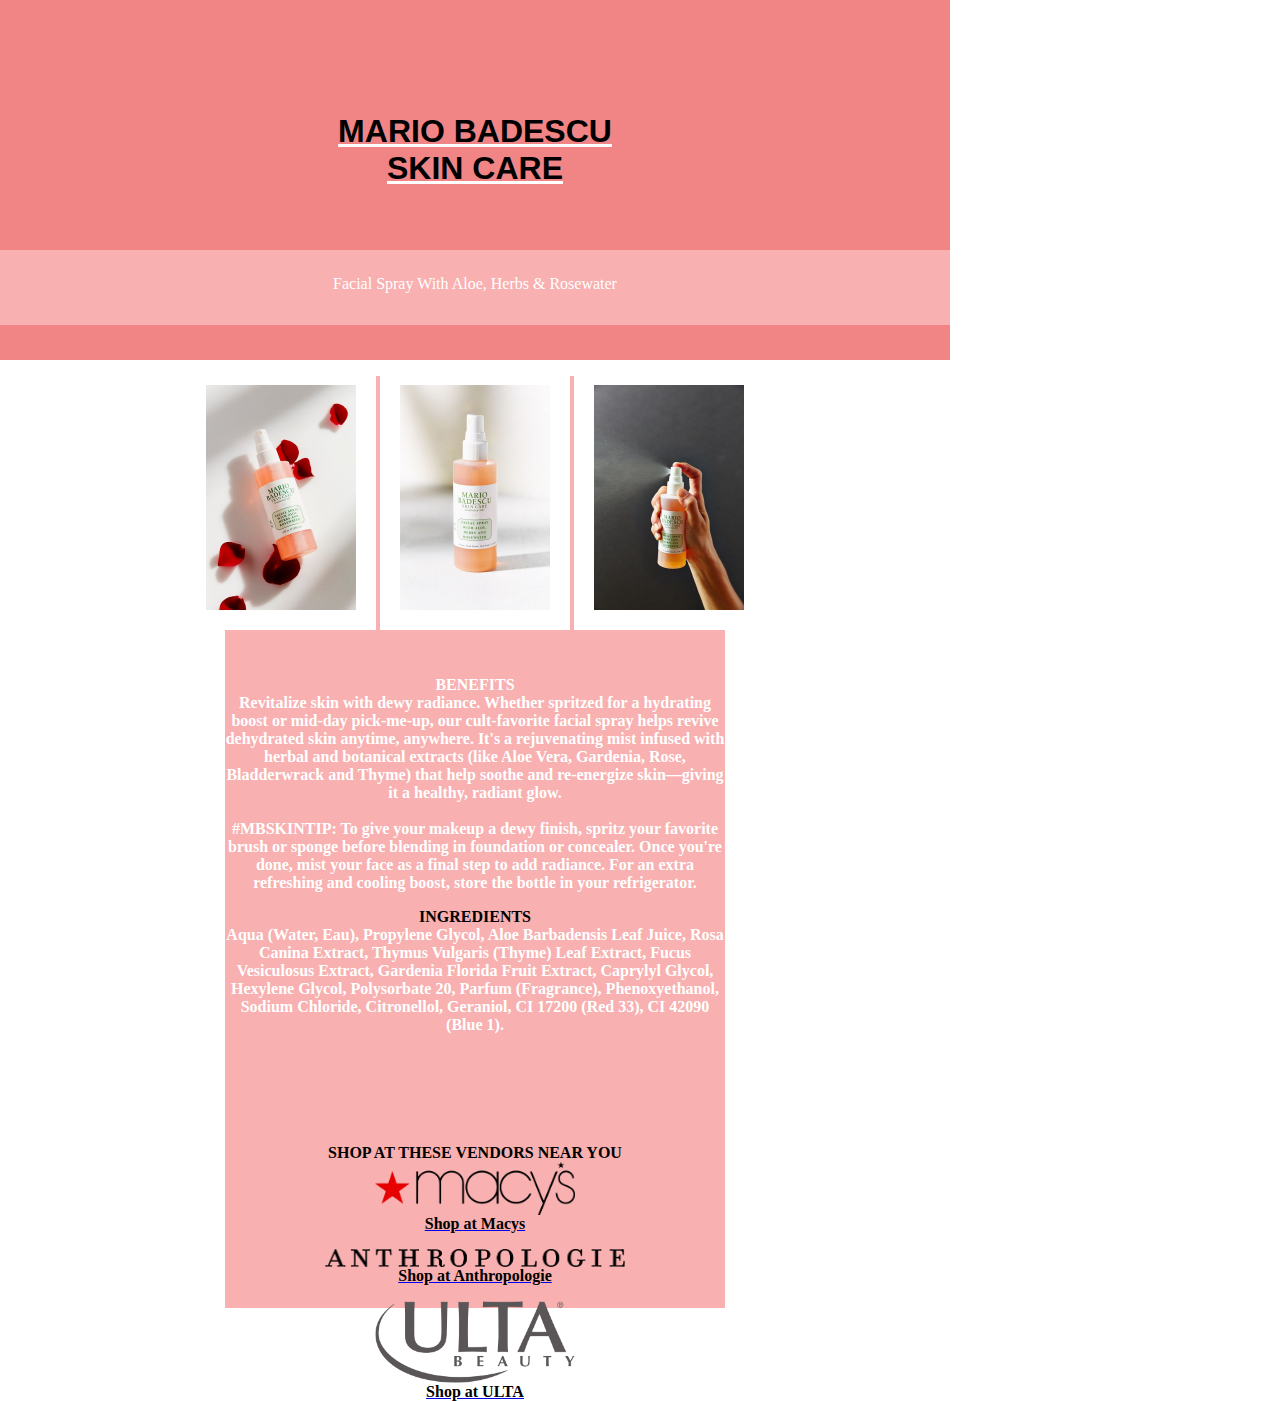
<file: Project03/Project III-Product Page Index.html>
<!DOCTYPE html>
<html>
<head>
	<title> Project III-Product Page </title>
	<link rel="stylesheet" type="text/css" href="Project III-Product Page Style.css">
</head>

<body>
	<div id="main"> <!--our main div tag mom--> 


		<div id="peach"> <!--this opens peach div-->
			<a class="centered" href="
			https://www.mariobadescu.com/product/facial-spray-with-aloe-herbs-and-rosewater#?tab=learnmore"target="_blank"><H4>MARIO BADESCU<br>
		SKIN CARE</H4></a>
		</div> <!--this closes peach div-->

		<div class="left"id="pink"> <!--this opens pink div child-->
			<p id="text-block" id="imagery" class="centered"style="color: white;"class="centered"> 
				Facial Spray With Aloe, Herbs & Rosewater<em></em>
					<br/>
					<br/>
					<br/>
					<br/>
				<br/>
	<img style="width:150px; border: 20px solid white;" src="mariobadescu1.jpg">
	<img style="width:150px; border: 20px solid white;" src="mariobadescu2.jpg">
	<img style="width:150px; border: 20px solid white;" src="mariobadescu3.jpg">
	</div> <!--this closes pink div-->
			</p>

		<div id="white"> <!--this opens white div-->
			<a class="centered" style="color: white;" ><strong/>BENEFITS<strong/>

	<p id="text-block" id="imagery" class="centered"style="color: white;">Revitalize skin with dewy radiance. Whether spritzed for a hydrating boost or mid-day pick-me-up, our cult-favorite facial spray helps revive dehydrated skin anytime, anywhere. It's a rejuvenating mist infused with herbal and botanical extracts (like Aloe Vera, Gardenia, Rose, Bladderwrack and Thyme) that help soothe and re-energize skin—giving it a healthy, radiant glow.
<br>
<br>
#MBSKINTIP: 
To give your makeup a dewy finish, spritz your favorite brush or sponge before blending in foundation or concealer. Once you're done, mist your face as a final step to add radiance. For an extra refreshing and cooling boost, store the bottle in your refrigerator.
</p>

<p>
	<div id="Ingredients"> <!--this opens peach div-->
			<a class="centered" style="color: white;" ><strong/>INGREDIENTS<strong/>

	<p id="text-block" id="imagery" class="centered"style="color: white;">Aqua (Water, Eau), Propylene Glycol, Aloe Barbadensis Leaf Juice, Rosa Canina Extract, Thymus Vulgaris (Thyme) Leaf Extract, Fucus Vesiculosus Extract, Gardenia Florida Fruit Extract, Caprylyl Glycol, Hexylene Glycol, Polysorbate 20, Parfum (Fragrance), Phenoxyethanol, Sodium Chloride, Citronellol, Geraniol, CI 17200 (Red 33), CI 42090 (Blue 1).
</p>
</a>
	</div> <!--this closes peach div-->
<div id="Ingredients"> <!--this opens peach div-->
	<BR/>
	<BR/>
			<a class="centered" style="color: white;" ><strong/>SHOP AT THESE VENDORS NEAR YOU<strong/>
<div id="vendors" id="imagery" class="centered"style="color: white;"> <!--this opens vendors div-->
	<img class="centered"style="width:200px; border: 0px ;" src="macys.png">
<a href="https://www.macys.com/shop/product/mario-badescu-facial-spray-with-aloe-herbs-rosewater-8-oz.?ID=5880547"><strong> Shop at Macys</strong></a>
</p>
<p >
	<img class="centered"style="width:300px; border: 0px ;" src="anthro.png">
<a href="https://www.anthropologie.com/shop/mario-badescu-facial-spray"> <strong> Shop at Anthropologie</strong></a>
</p>
<p >
	<img class="centered"style="width:200px; border: 0px ;" src="ulta.png">
<a href="https://www.ulta.com/facial-spray-with-aloe-herbs-rosewater?productId=xlsImpprod6200727"><strong> Shop at ULTA</strong></a>
</p>
</a>
	</div>
		









	</div> <!--closes main div tag-->


</body>
</html>
</file>
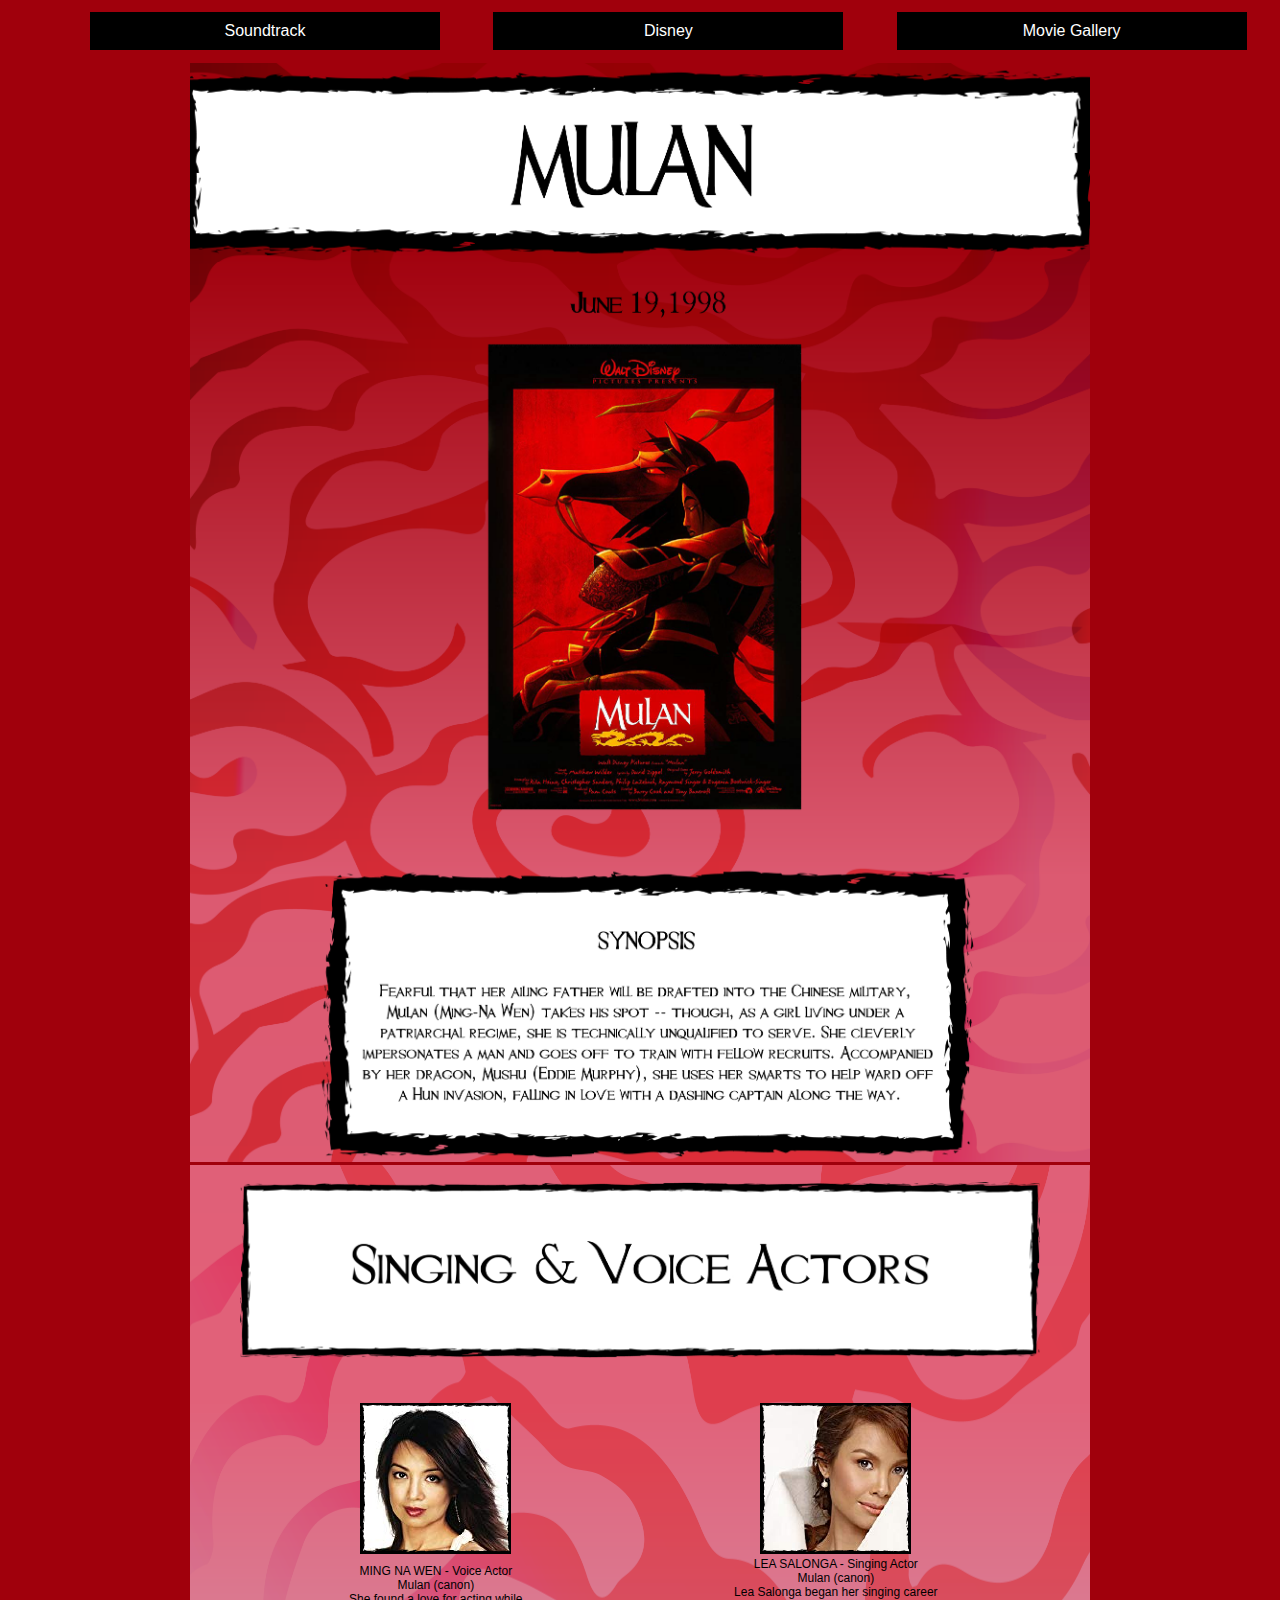
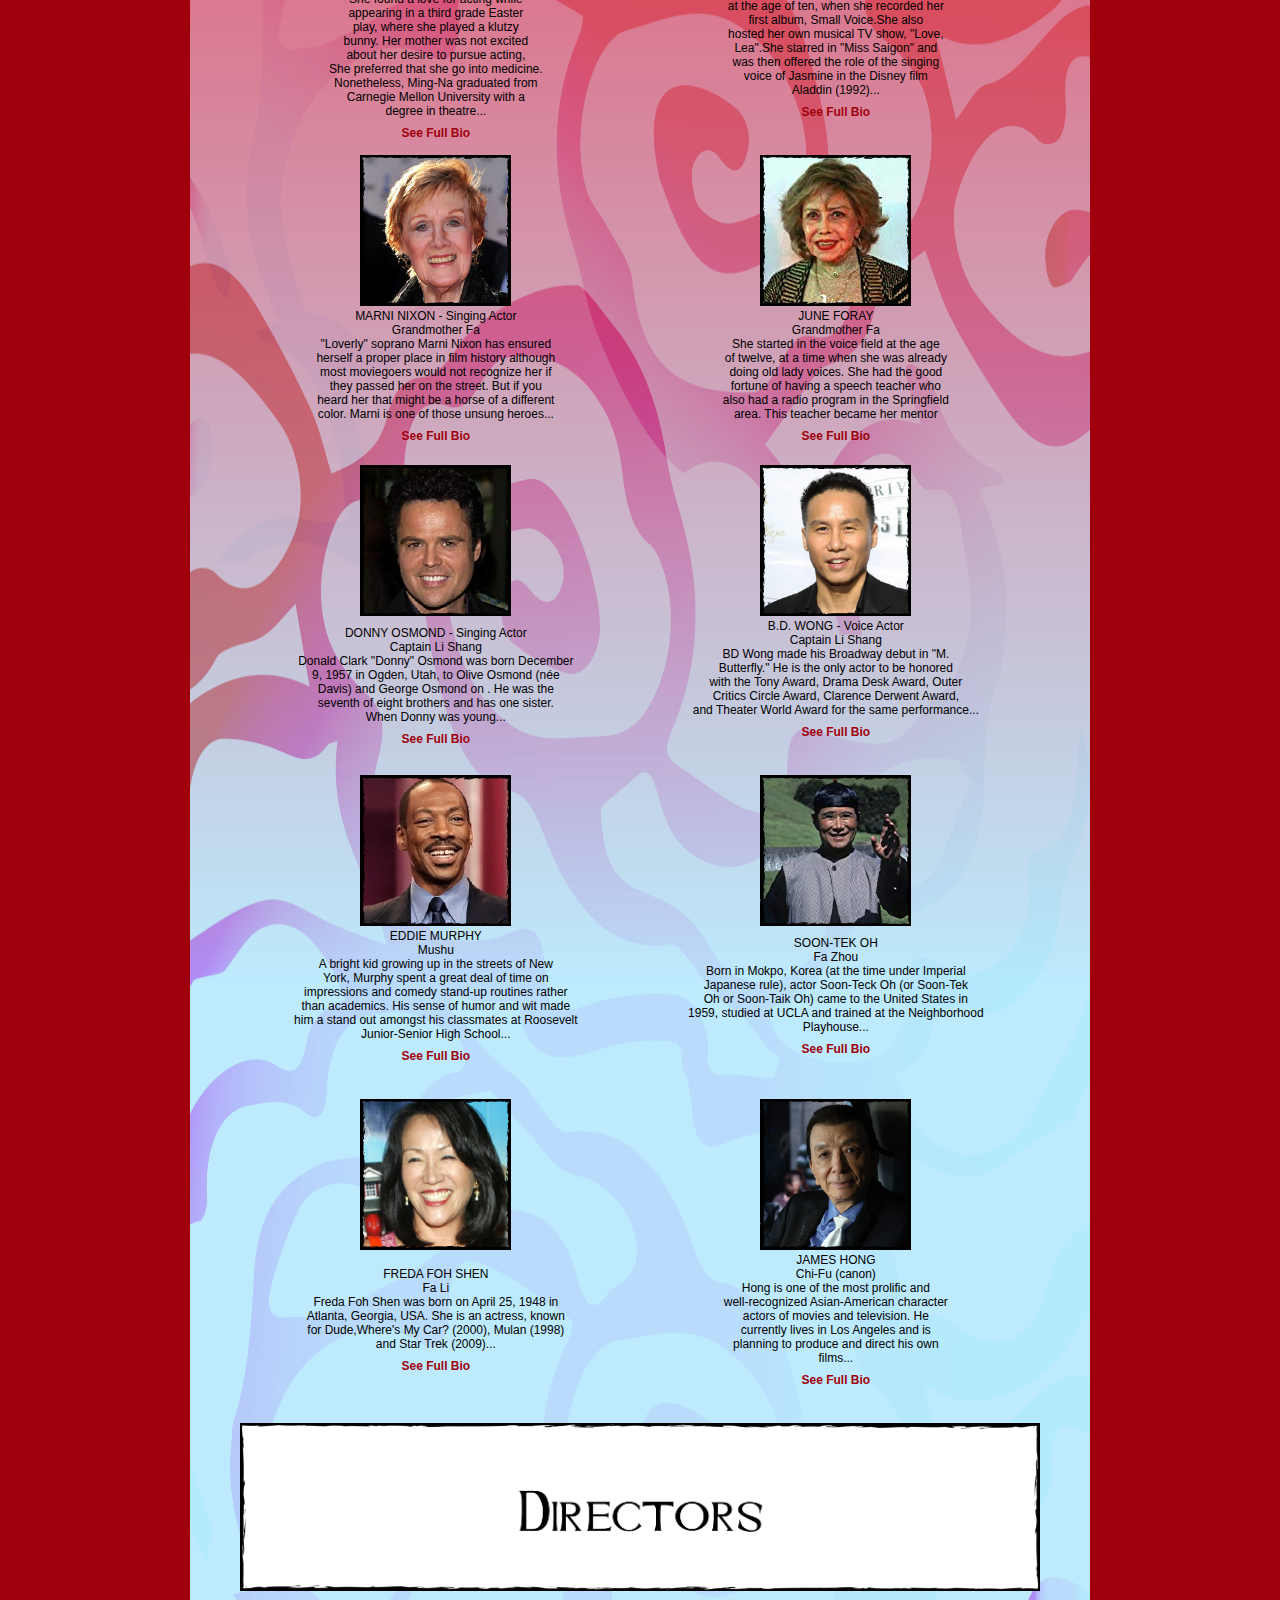
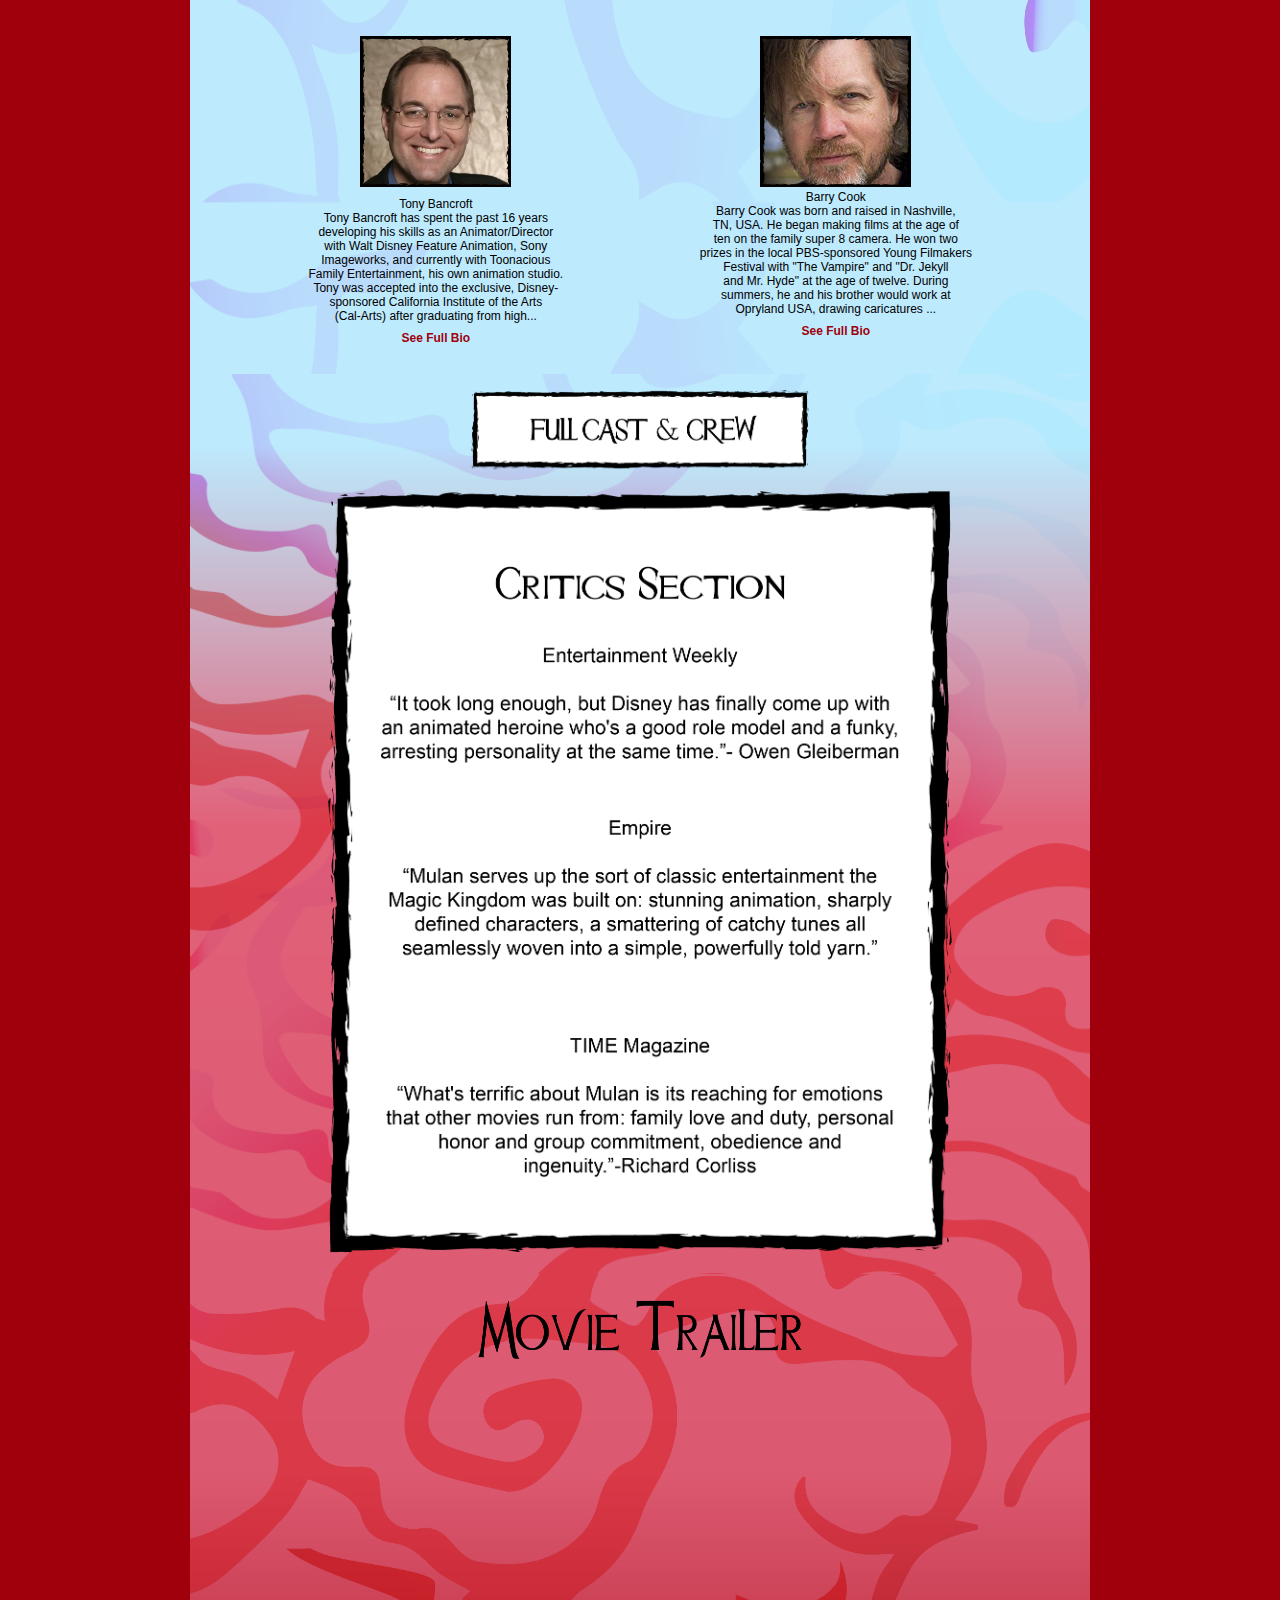
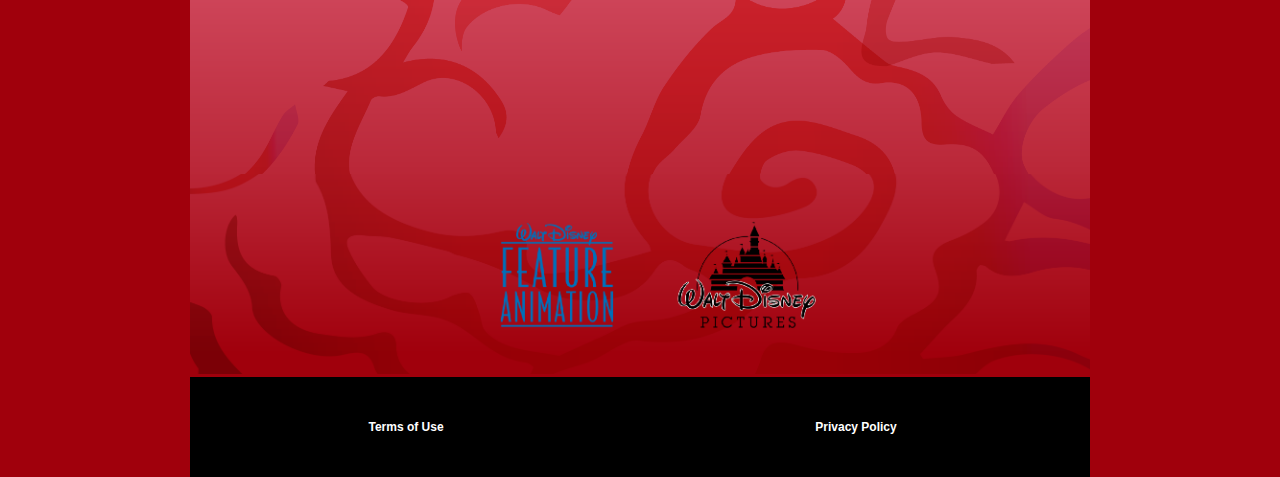
<file: Project07/Mulan Movie Desktop.html>
<!DOCTYPE html>
<html>
<head>
	<title></title>
	<link rel="stylesheet" type="text/css" href="MulanCSS.css">
</head>
<body>
	<!--This is my link navigation area-->
	<div id="navigation"> 
			<ul>
				<a id="myLink" href="https://www.imdb.com/title/tt0120762/soundtrack" target="blank">
					<li>Soundtrack</li>
				</a>
				<a id="myLink" href="https://movies.disney.com/mulan" target="_blank">
					<li>Disney</li>
				</a>
				<a id="myLink" href="https://www.imdb.com/title/tt0120762/mediaindex" target="_blank">
					<li>Movie Gallery</li>
				</a>
</ul>
<!--This is my header area-->
	<div class="centeredandwidth" id="header">
		<p class="centeredandwidth">
			<img style="width:900px;"src="images/Header.png"/>
		</p>
	</div>
	<!--This is my Movie Poster area-->
	<div class="centeredandwidth" id="Poster">
		<p class="centeredandwidth">
			<img style="width:900px;"src="images/Poster.png"/>
		</p>
</div>
<!--This is my Synopsis area-->
	<div class="centeredandwidth" id="Synopsis" >
		<p class="centeredandwidth">
		<img style="width:900px;"src="images/Synopsis.png"/>
		<img style="width:900px;" height="2700px"; src="images/BgActors.png"/>
	</p></div>
<!--This is my big borderless table area-->
	<table align="center" cellspacing="0" cellpadding="0" border="0" bordercolor="pink">
		<tr align="center"> 
			<td colspan='2'><img style="width:800px"; src="images/SingVoiceActors.png"/></td>
			</tr>
			<tr align="center">
			<td colspan='2'> 
			<br>
			<br>
			<br>
		</td>
		</tr>
		<tr align="center">
			<td><img src="images/2.png"/></td>
			<td><img src="images/1.png"/></td> 
			 <!--Table Row 1-->
		<tr align="center">
			<td>MING NA WEN - Voice Actor<br> 
			Mulan (canon)<br> 
			She found a love for acting while <br>
			appearing in a third grade Easter<br>
			play, where she played a klutzy<br>
			bunny. Her mother was not excited<br>
			about her desire to pursue acting,<br>
			She preferred that she go into medicine.<br>
			Nonetheless, Ming-Na graduated from<br>
	 		Carnegie Mellon University with a <br>
			degree in theatre...
		<a class="centered" href="
			https://www.imdb.com/name/nm0001840/bio?ref_=nm_ov_bio_sm"><H1>See Full Bio</H1></a>
			</td>
			<td>LEA SALONGA - Singing Actor<br> 
			Mulan (canon)<br> 
			Lea Salonga began her singing career<br> 
			at the age of ten, when she recorded her<br> 
			first album, Small Voice.She also <br> 
			hosted her own musical TV show, "Love,  <br> 
			Lea".She starred in "Miss Saigon" and  <br>  
			was then offered the role of the singing<br> 
			voice of Jasmine in the Disney film<br> 
			Aladdin (1992)...
			<a class="centered" href="
			https://www.imdb.com/name/nm0758964/bio?ref_=nm_ov_bio_sm"><H1>See Full Bio</H1></a><br> 
			<br> 
			 <!-- Table Row 2-->
				<tr align="center">
			<td><img src="images/3.png"/></td>
			<td><img src="images/4.png"/></td>
				<tr align="center">
			<td>MARNI NIXON - Singing Actor<br> 
			Grandmother Fa<br>
			"Loverly" soprano Marni Nixon has ensured<br> 
			herself a proper place in film history although <br> 
			most moviegoers would not recognize her if<br> 
			they passed her on the street. But if you<br> 
			heard her that might be a horse of a different<br>
			color. Marni is one of those unsung heroes...<br>
			<a class="centered" href="
			https://www.imdb.com/name/nm0633262/"><H1>See Full Bio</H1></a><br>
		</td>
			<td>JUNE FORAY<br> 
			Grandmother Fa<br>
			She started in the voice field at the age<br>
			of twelve, at a time when she was already<br>
			doing old lady voices. She had the good<br>
			fortune of having a speech teacher who<br>
			also had a radio program in the Springfield<br>
			area. This teacher became her mentor<br>
			<a class="centered" href="
			https://www.imdb.com/name/nm0004931/bio?ref_=nm_ov_bio_sm"><H1>See Full Bio</H1></a><br></td>
		<!-- Table Row 3-->
				<tr align="center">
			<td><img src="images/5.png"/></td>
			<td><img src="images/6.png"/></td>
				<tr align="center">
			<td>DONNY OSMOND - Singing Actor<br>
			Captain Li Shang<br>
			Donald Clark "Donny" Osmond was born December<br>
			9, 1957 in Ogden, Utah, to Olive Osmond (née<br>
			Davis) and George Osmond on . He was the <br>
			seventh of eight brothers and has one sister.<br>
			When Donny was young... <a class="centered" href="
			https://www.imdb.com/name/nm0005287/bio?ref_=nm_ov_bio_sm"><H1>See Full Bio</H1></a><br></td>
			<td>B.D. WONG - Voice Actor <br>
			Captain Li Shang<br>
			BD Wong made his Broadway debut in "M.<br>
			Butterfly." He is the only actor to be honored<br>
			with the Tony Award, Drama Desk Award, Outer<br>
			Critics Circle Award, Clarence Derwent Award, <br>
			and Theater World Award for the same performance...<br>
			<a class="centered" href="
			https://www.imdb.com/name/nm0000703/bio?ref_=nm_ov_bio_sm"><H1>See Full Bio</H1></a><br><br>
		</tr>
		<!-- Table Row 4-->
				<tr align="center">
			<td><img src="images/7.png"/></td>
			<td><img src="images/8.png"/></td>
				<tr align="center">
			<td>EDDIE MURPHY<br> 
			Mushu<br>
			A bright kid growing up in the streets of New <br>
			York, Murphy spent a great deal of time on <br>
			impressions and comedy stand-up routines rather <br>
			than academics. His sense of humor and wit made <br>
			him a stand out amongst his classmates at Roosevelt <br>
			Junior-Senior High School...<a class="centered" href="
			https://www.imdb.com/name/nm0000552/bio?ref_=nm_ov_bio_sm"><H1>See Full Bio</H1></a><br><br>
			</td>
			<td>SOON-TEK OH<br> 
			Fa Zhou<br>
			Born in Mokpo, Korea (at the time under Imperial<br>
			Japanese rule), actor Soon-Teck Oh (or Soon-Tek <br>
			Oh or Soon-Taik Oh) came to the United States in <br>
			1959, studied at UCLA and trained at the Neighborhood<br>
			Playhouse...<a class="centered" href="
			https://www.imdb.com/name/nm0644902/bio?ref_=nm_ov_bio_sm"><H1>See Full Bio</H1></a><br><br>
		</tr> 
		<!-- Table Row 5-->
				<tr align="center">
			<td><img src="images/9.png"/></td>
			<td><img src="images/10.png"/></td>
				<tr align="center">
			<td>FREDA FOH SHEN<br>
			Fa Li<br>
			Freda Foh Shen was born on April 25, 1948 in <br>
			Atlanta, Georgia, USA. She is an actress, known<br>
			for Dude,Where's My Car? (2000), Mulan (1998)<br>
			and Star Trek (2009)...<a class="centered" href="
			https://www.imdb.com/name/nm0791467/bio?ref_=nm_ov_bio_sm"><H1>See Full Bio</H1></a><br><br>
		</td>
			<td>JAMES HONG <br>
			Chi-Fu (canon)<br>
			Hong is one of the most prolific and<br>
			well-recognized Asian-American character<br>
			actors of movies and television. He<br>
			currently lives in Los Angeles and is<br>
			planning to produce and direct his own <br>
			films...<a class="centered" href="
			https://www.imdb.com/name/nm0393222/bio?ref_=nm_ov_bio_sm"><H1>See Full Bio</H1></a><br><br>
		</tr> 
		<tr align="center"> 
			<td colspan='2'><img style="width:800px"; src="images/Directors.png"/></td>
		</tr> 
		<tr align="center">
			<td colspan='2'> 
			<br>
			<br>
			<br>
		</td>
		</tr>
				<tr align="center">
		<!-- Table Row 5-->
				<tr align="center">
			<td><img src="images/11.png"/></td>
			<td><img src="images/12.png"/></td>
				<tr align="center">
			<td>Tony Bancroft<br>
			Tony Bancroft has spent the past 16 years<br>
			developing his skills as an Animator/Director<br>
			with Walt Disney Feature Animation, Sony<br>
			Imageworks, and currently with Toonacious<br>
			Family Entertainment, his own animation studio.<br> 
			Tony was accepted into the exclusive, Disney-<br> 
			sponsored California Institute of the Arts <br> 
			(Cal-Arts) after graduating from high...<br> 
			<a class="centered" href="
			https://www.imdb.com/name/nm0051643/bio?ref_=nm_ov_bio_sm"><H1>See Full Bio</H1></a><br></td>
			<td>Barry Cook<br>
			Barry Cook was born and raised in Nashville,<br>
			TN, USA. He began making films at the age of<br>
			ten on the family super 8 camera. He won two <br>
			prizes in the local PBS-sponsored Young Filmakers<br>
			Festival with "The Vampire" and "Dr. Jekyll<br>
			and Mr. Hyde" at the age of twelve. During <br>
			summers, he and his brother would work at <br>
			Opryland USA, drawing caricatures ...<br>
			<a class="centered" href="
			https://www.imdb.com/name/nm0176905/bio?ref_=nm_ov_bio_sm"><H1>See Full Bio</H1></a><br><br>
		</tr> 
		</table>
		<!--This is my Fullcast&crew area-->
		<div class="centeredandwidth" id="FullCast"><a href="https://www.imdb.com/title/tt0120762/fullcredits/?ref_=tt_ov_st_sm">
  <img src="images/FullCast&CrewSection.png"  style="width:900px;border:0">
</a></div>
<!--This is my Critics area-->
	<div class="centeredandwidth" id="Critics">
		<p class="centeredandwidth">
			<img style="width:900px;"src="images/Critics.png"/>
</p>
</div>
<!--This is my MovieTrailer area-->
	<div class="centeredandwidth" id="MovieTrailer">
		<p class="centeredandwidth">
			<img style="width:900px; height:500px;" src="images/MovieTrailer.png"/>
	<br>
	<!--This is my MovieTrailer area-->
	<iframe class="movie" width="400" height="300" src="https://www.youtube.com/embed/N9FbeVTWrKM" frameborder="0" allow="accelerometer; autoplay; encrypted-media; gyroscope; picture-in-picture" allowfullscreen></iframe>
		</p>
	</div>
<!--This is my Logos area-->
	<div class="centeredandwidth" id="Logos">
		<p class="centeredandwidth">
			<img style="width:900px;"src="images/Logos.png"/>
		</p>
	<table style="width: 900px; height: 100px;" align="center" bgcolor="black" cellspacing="0" cellpadding="0" border="0" bordercolor="black">
		<tr align="center">
			<td><a class="centered" href="
			https://disneytermsofuse.com/"><H2>Terms of Use</H2></a></td>
			<td><a class="centered" href="
			https://privacy.thewaltdisneycompany.com/en/"><H2>Privacy Policy</H2></a></td>
			</tr>
		</table>
	</body>
</html>
</file>
<file: Project03/Project III-Product Page Style.css>
body{
	margin: 0;
	padding: 0;
}
#main{
	width: 950px;
	background-color: #ffffff;
	margin: 0;
	padding: 0;
	}

#peach{
	width:950px;
	height: 300px;
	background-color: #f18585;
	position: centered;
	top:0;
	padding-top: 60px;
	left:350px;
	margin: 0 auto;
}

#pink{
	width:950px;
	height: 50px;
	background-color: #f8b0b0;
	position: absolute;
	top: 250px;
	padding-top: 25px;
}

#white{
	width:500px;
	height: 500px;
	background-color: #f8b0b0;
	position:left;
	top:200px;
	padding-top:300px;
	border: 150px solid white
	left:100px;
	margin: 0 auto;
	}

#white a strong{
	font size: 10em;
	color:ffffff;
	}

#Ingredients{
	width:500px;
	height: 200px;
	background-color: #f8b0b0;
	position:left;
	top:0px;
	padding-top:0px;
	border: 0px solid white
	left:100px;
	margin: 0 auto;
}
#Ingredients a strong{
	color:#000000;


}
#Vendors{
	width:500px;
	height: 400px;
	background-color: #f8b0b0;
	position:left;
	top:0px;
	padding-top:20px;
	border: 50px solid white
	left:50px;
	margin: 0 auto;
}

.centered{
	display: block;
	margin: 0 auto;
	text-align: center;
}
#imagery{
	width: 100px
}

#peach a{
	color:#ffffff;
	padding-top:10px;
}

#peach a strong{ /*family hierarchy edit*/
	font size: 1em;
}
h4{
	font-size: 2em;
	color:#000000;
	font-family: arial , didot, serif;
}
}
h1{
	font-size: 1em;
	color:#000000;
	font-family: arial , didot, serif;
}
</file>
<file: Project07/MulanCSS.css>
body{
	margin:0;
	padding:0;
	background-color: #a0000c;
	font-family: "Arial ,Helvetica Neue",Helvetica,sans-serif;
    font-size: 12px;
}
.centeredandwidth{
	width:900px;
	margin: 0 auto;
	text-align: center;
}
#header{
	height:200px;
	
}
/*This removes the hyperlink underscore*/
#myLink, a#myLink, #myLink p, #myLink div, #navigation a{
	text-decoration:none;
}

/*This removes the bullet icons from the unordered list*/
#navigation ul{
	list-style-type: none;
}
/* This makes the list display horizontaly*/
#navigation ul li{
  background-color: #000000; 
  border: none;
  color: white;
  padding: 10px ;
  text-align: center;
  text-decoration: none;
  display: inline-block;
  font-size: 16px;
  -webkit-transition-duration: 0.4s; /* Safari */
  transition-duration: 0.4s;
  cursor: pointer;
  position: static;
  width: 330px;
  margin: 0px 0px 0px 50px;
   

}

#navigation ul li:hover{
  background-color: #e16179;
  color: white;
}

#navigation ul li:visited{
	color:#f7a8a6;
	background-color: #e796f2;
	
}
#navigation ul li:active{
	color:#26e9ff;

}
#BgActors{
	display: block;
	margin-top: auto;
    margin-left: auto;
    margin-right: auto;
    position: relative;


}
.movie{
	display: block;
	margin-top: auto;
    margin-left: auto;
    margin-right: auto;
    position: relative;
	top:-350px;
	padding-top: 0px;
}
#Poster{
	height:600px;
}
#Synopsis{
	height: 320px;
}
#MovieTrailer{
	height:500px;
}
#Actors{
	height:1300px;
}
#Directors{
	height:100px;
}
#FullCast{
	height:100px;
}
#Critics{
	height:800px;
}
#MovieGallery{
	height:500px;
}
#logos{
	height:200px;
}
h1{
	font-size: 1em;
	color:#a0000c;
	font-family: arial , didot, serif;
}
h2{
	font-size: 1em;
	color:#FFFFFF;
	font-family: arial , didot, serif;
}
</file>
